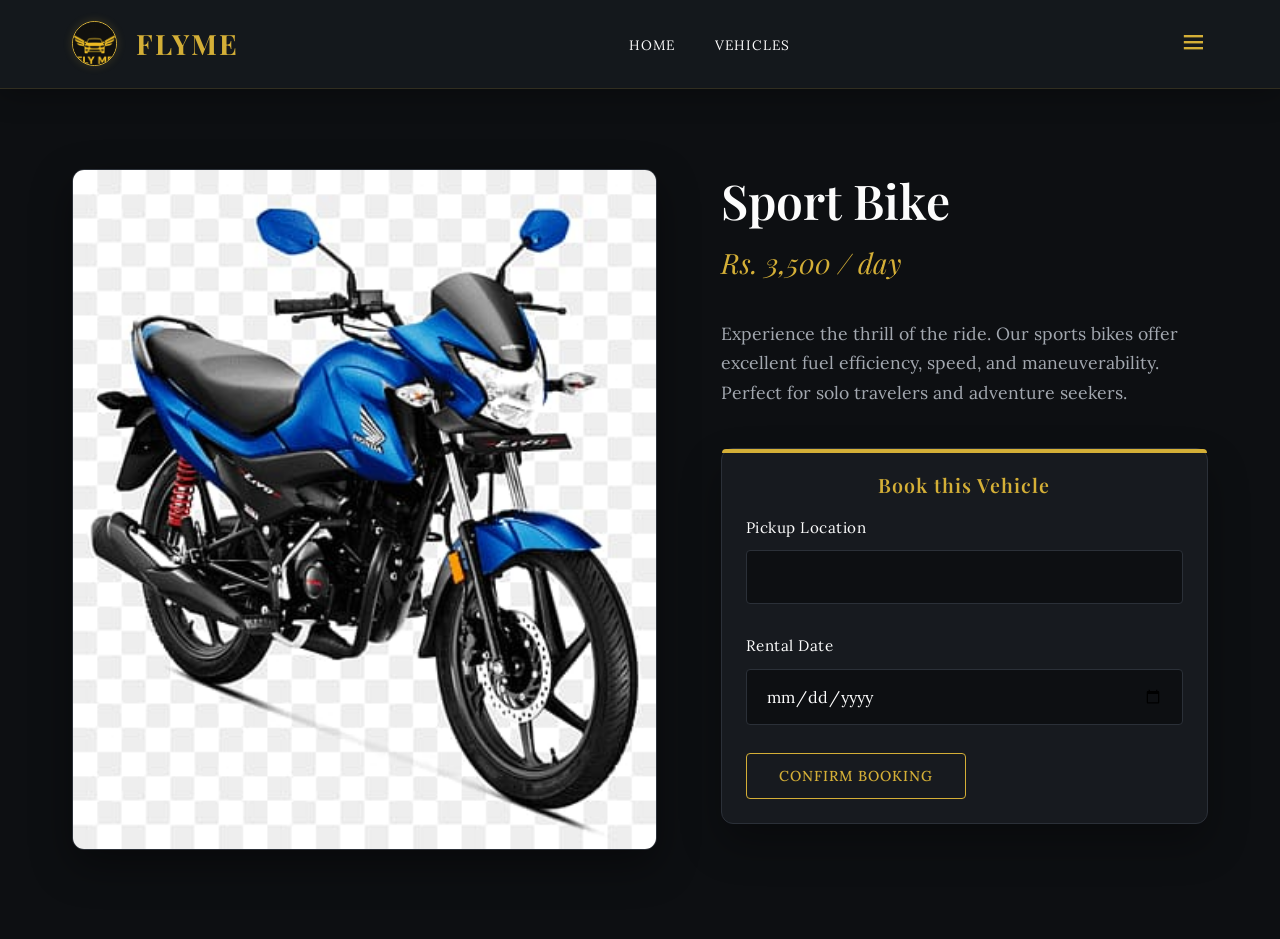
<file: frontend/bike.html>
<!DOCTYPE html>
<html lang="en">
<head>
  <meta charset="UTF-8" />
  <meta name="viewport" content="width=device-width, initial-scale=1.0"/>
  <title>Rent a Bike - FLYME</title>
  <meta name="description" content="Rent a motorbike from FLYME.">
  <link rel="stylesheet" href="css/style.css">
  <link href="https://unpkg.com/boxicons@2.1.4/css/boxicons.min.css" rel="stylesheet">
</head>
<body>
  <header>
    <div class="navbar">
      <a href="index.html" class="logo-container">
        <img src="New folder/julm.jpg" alt="FLYME Logo" class="logo-img">
        <div class="logo">FLYME</div>
      </a>
      <nav>
        <ul>
          <li><a href="index.html">Home</a></li>
          <li><a href="index.html#vehicles">Vehicles</a></li>
        </ul>
      </nav>
      <i class='bx bx-menu menu-icon'></i>
    </div>
  </header>

  <main>
    <div class="vehicle-details">
      <div class="vehicle-image">
        <img src="New folder/bike.jpg" alt="Motorbike">
      </div>
      <div class="vehicle-info">
        <h2>Sport Bike</h2>
        <div class="price">Rs. 3,500 / day</div>
        <p>Experience the thrill of the ride. Our sports bikes offer excellent fuel efficiency, speed, and maneuverability. Perfect for solo travelers and adventure seekers.</p>
        
        <div class="form-container" style="padding: 1.5rem; margin: 0; max-width: 100%;">
          <h3 style="margin-bottom: 1rem; color: var(--primary-color);">Book this Vehicle</h3>
          <form id="bookingForm">
            <div class="form-group">
              <label for="pickup">Pickup Location</label>
              <input type="text" id="pickup" name="pickup" required>
            </div>
            <div class="form-group">
              <label for="date">Rental Date</label>
              <input type="date" id="date" name="date" required>
            </div>
            <button type="submit" class="btn">Confirm Booking</button>
          </form>
        </div>
      </div>
    </div>
  </main>
  
  <script src="js/project.js"></script>
</body>
</html>
</file>
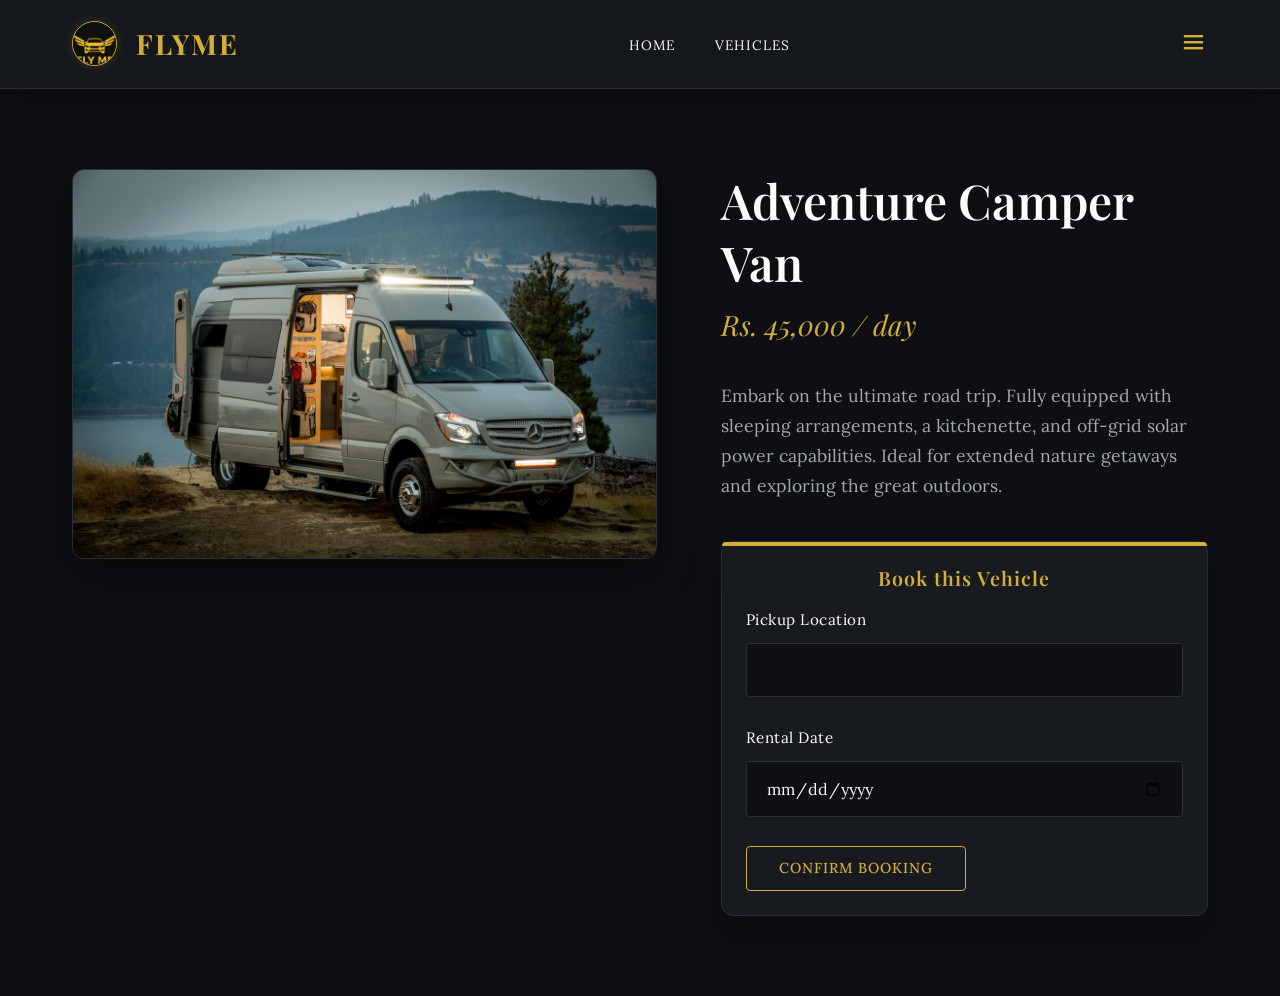
<file: frontend/camper-van.html>
<!DOCTYPE html>
<html lang="en">
<head>
  <meta charset="UTF-8" />
  <meta name="viewport" content="width=device-width, initial-scale=1.0"/>
  <title>Rent a Camper Van - FLYME</title>
  <meta name="description" content="Rent a Camper Van from FLYME for your next adventure.">
  <link rel="stylesheet" href="css/style.css">
  <link href="https://unpkg.com/boxicons@2.1.4/css/boxicons.min.css" rel="stylesheet">
</head>
<body>
  <header>
    <div class="navbar">
      <a href="index.html" class="logo-container">
        <img src="New folder/julm.jpg" alt="FLYME Logo" class="logo-img">
        <div class="logo">FLYME</div>
      </a>
      <nav>
        <ul>
          <li><a href="index.html">Home</a></li>
          <li><a href="index.html#vehicles">Vehicles</a></li>
        </ul>
      </nav>
      <i class='bx bx-menu menu-icon'></i>
    </div>
  </header>

  <main>
    <div class="vehicle-details">
      <div class="vehicle-image">
        <img src="New folder/3.jpg" alt="Camper Van">
      </div>
      <div class="vehicle-info">
        <h2>Adventure Camper Van</h2>
        <div class="price">Rs. 45,000 / day</div>
        <p>Embark on the ultimate road trip. Fully equipped with sleeping arrangements, a kitchenette, and off-grid solar power capabilities. Ideal for extended nature getaways and exploring the great outdoors.</p>
        
        <div class="form-container" style="padding: 1.5rem; margin: 0; max-width: 100%;">
          <h3 style="margin-bottom: 1rem; color: var(--primary-color);">Book this Vehicle</h3>
          <form id="bookingForm">
            <div class="form-group">
              <label for="pickup">Pickup Location</label>
              <input type="text" id="pickup" name="pickup" required>
            </div>
            <div class="form-group">
              <label for="date">Rental Date</label>
              <input type="date" id="date" name="date" required>
            </div>
            <button type="submit" class="btn">Confirm Booking</button>
          </form>
        </div>
      </div>
    </div>
  </main>
  
  <script src="js/project.js"></script>
</body>
</html>
</file>
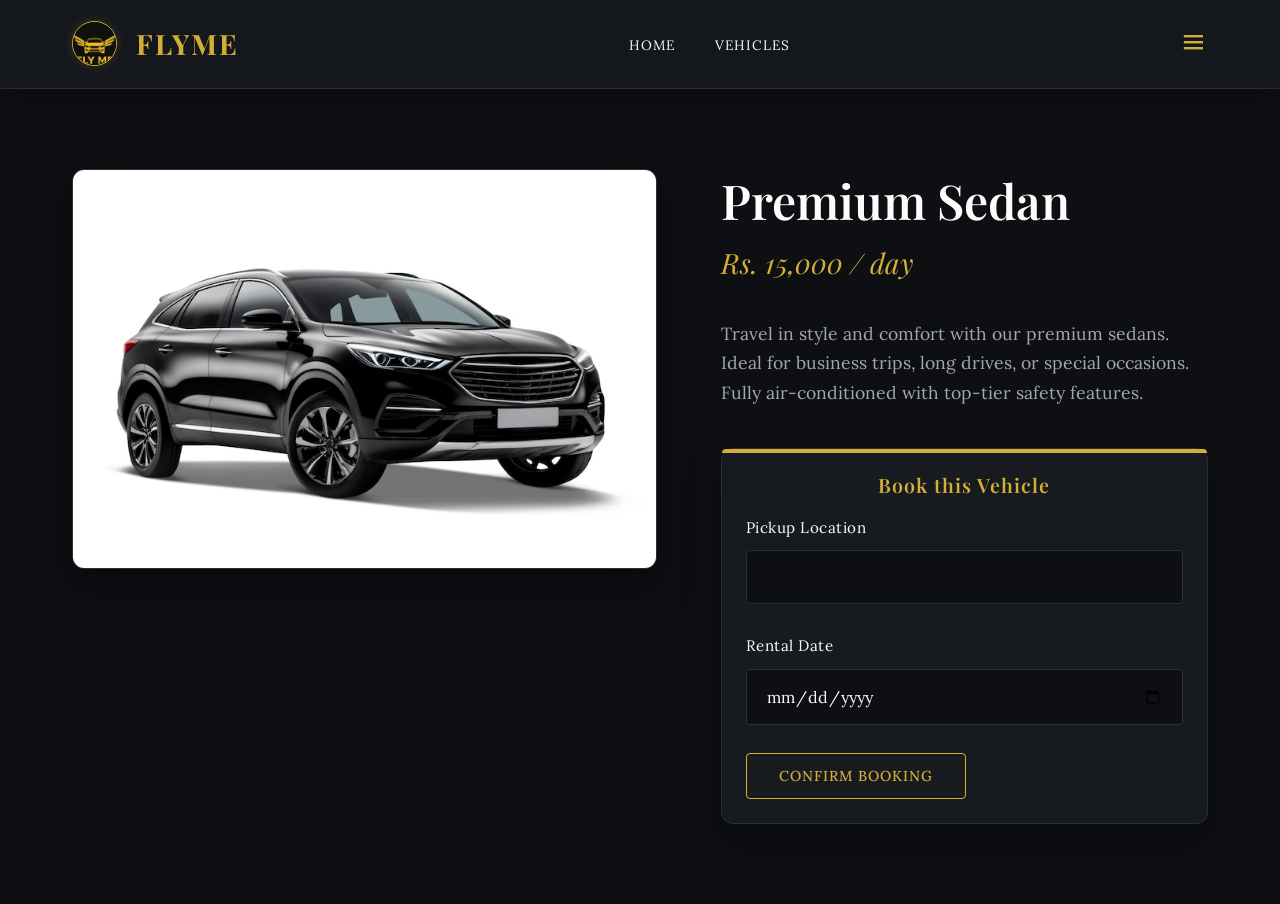
<file: frontend/car.html>
<!DOCTYPE html>
<html lang="en">
<head>
  <meta charset="UTF-8" />
  <meta name="viewport" content="width=device-width, initial-scale=1.0"/>
  <title>Rent a Car - FLYME</title>
  <meta name="description" content="Rent a premium car from FLYME.">
  <link rel="stylesheet" href="css/style.css">
  <link href="https://unpkg.com/boxicons@2.1.4/css/boxicons.min.css" rel="stylesheet">
</head>
<body>
  <header>
    <div class="navbar">
      <a href="index.html" class="logo-container">
        <img src="New folder/julm.jpg" alt="FLYME Logo" class="logo-img">
        <div class="logo">FLYME</div>
      </a>
      <nav>
        <ul>
          <li><a href="index.html">Home</a></li>
          <li><a href="index.html#vehicles">Vehicles</a></li>
        </ul>
      </nav>
      <i class='bx bx-menu menu-icon'></i>
    </div>
  </header>

  <main>
    <div class="vehicle-details">
      <div class="vehicle-image">
        <img src="New folder/car.jpg" alt="Premium Car">
      </div>
      <div class="vehicle-info">
        <h2>Premium Sedan</h2>
        <div class="price">Rs. 15,000 / day</div>
        <p>Travel in style and comfort with our premium sedans. Ideal for business trips, long drives, or special occasions. Fully air-conditioned with top-tier safety features.</p>
        
        <div class="form-container" style="padding: 1.5rem; margin: 0; max-width: 100%;">
          <h3 style="margin-bottom: 1rem; color: var(--primary-color);">Book this Vehicle</h3>
          <form id="bookingForm">
            <div class="form-group">
              <label for="pickup">Pickup Location</label>
              <input type="text" id="pickup" name="pickup" required>
            </div>
            <div class="form-group">
              <label for="date">Rental Date</label>
              <input type="date" id="date" name="date" required>
            </div>
            <button type="submit" class="btn">Confirm Booking</button>
          </form>
        </div>
      </div>
    </div>
  </main>
  
  <script src="js/project.js"></script>
</body>
</html>
</file>
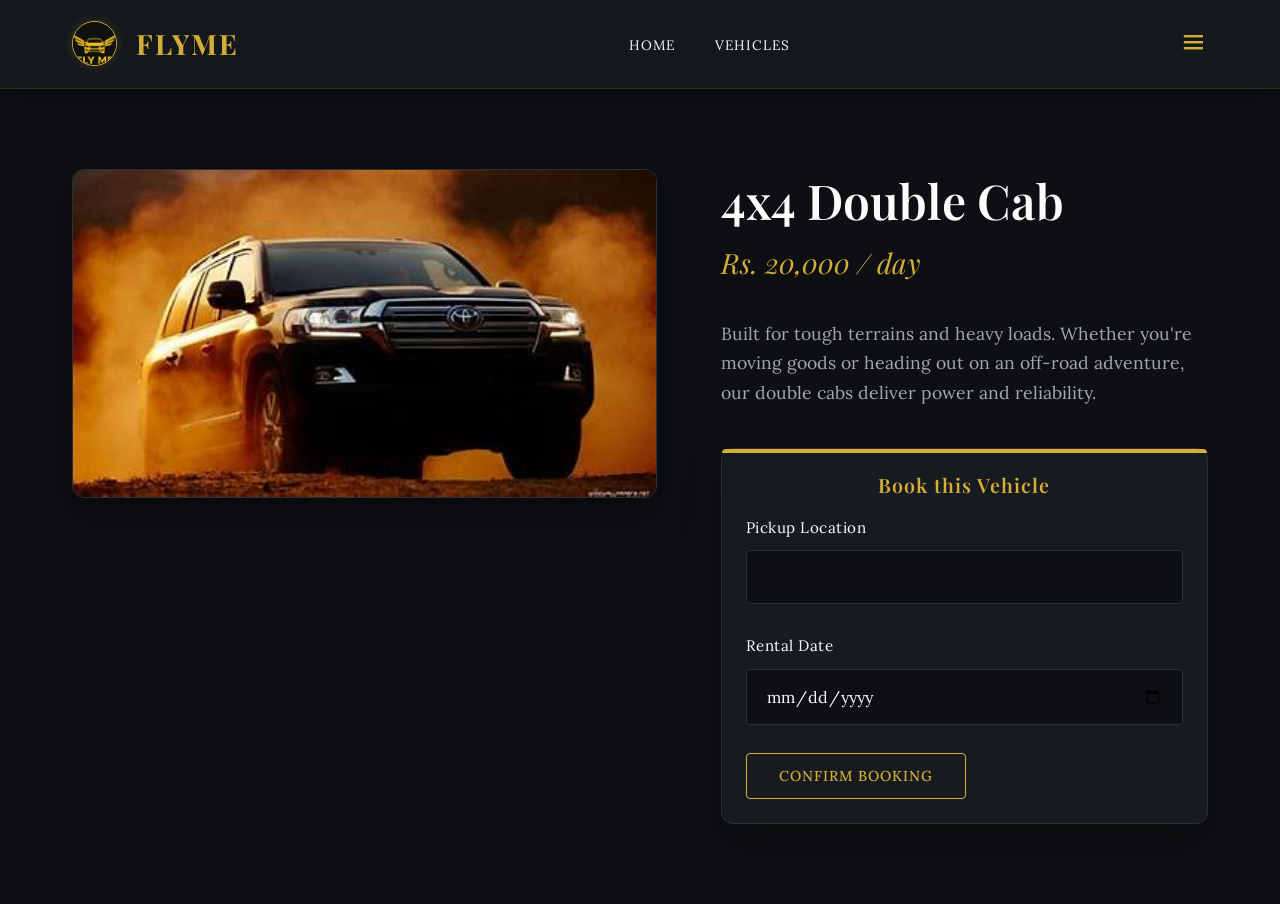
<file: frontend/double-cab.html>
<!DOCTYPE html>
<html lang="en">
<head>
  <meta charset="UTF-8" />
  <meta name="viewport" content="width=device-width, initial-scale=1.0"/>
  <title>Rent a Double Cab - FLYME</title>
  <meta name="description" content="Rent a double cab from FLYME.">
  <link rel="stylesheet" href="css/style.css">
  <link href="https://unpkg.com/boxicons@2.1.4/css/boxicons.min.css" rel="stylesheet">
</head>
<body>
  <header>
    <div class="navbar">
      <a href="index.html" class="logo-container">
        <img src="New folder/julm.jpg" alt="FLYME Logo" class="logo-img">
        <div class="logo">FLYME</div>
      </a>
      <nav>
        <ul>
          <li><a href="index.html">Home</a></li>
          <li><a href="index.html#vehicles">Vehicles</a></li>
        </ul>
      </nav>
      <i class='bx bx-menu menu-icon'></i>
    </div>
  </header>

  <main>
    <div class="vehicle-details">
      <div class="vehicle-image">
        <img src="New folder/4.jpeg" alt="Double Cab">
      </div>
      <div class="vehicle-info">
        <h2>4x4 Double Cab</h2>
        <div class="price">Rs. 20,000 / day</div>
        <p>Built for tough terrains and heavy loads. Whether you're moving goods or heading out on an off-road adventure, our double cabs deliver power and reliability.</p>
        
        <div class="form-container" style="padding: 1.5rem; margin: 0; max-width: 100%;">
          <h3 style="margin-bottom: 1rem; color: var(--primary-color);">Book this Vehicle</h3>
          <form id="bookingForm">
            <div class="form-group">
              <label for="pickup">Pickup Location</label>
              <input type="text" id="pickup" name="pickup" required>
            </div>
            <div class="form-group">
              <label for="date">Rental Date</label>
              <input type="date" id="date" name="date" required>
            </div>
            <button type="submit" class="btn">Confirm Booking</button>
          </form>
        </div>
      </div>
    </div>
  </main>
  
  <script src="js/project.js"></script>
</body>
</html>
</file>
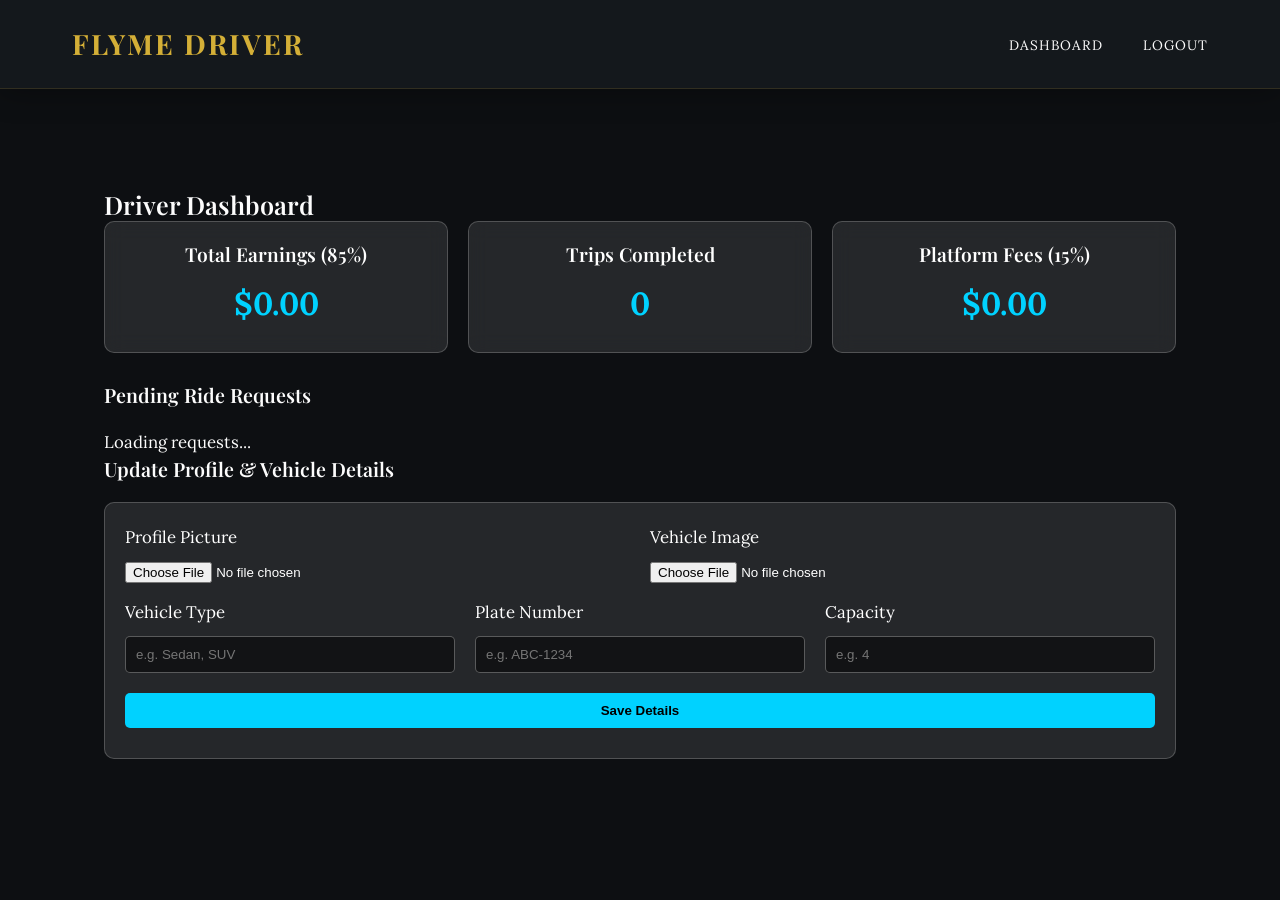
<file: frontend/driver_dashboard.html>
<!DOCTYPE html>
<html lang="en">
<head>
  <meta charset="UTF-8" />
  <meta name="viewport" content="width=device-width, initial-scale=1.0"/>
  <title>Driver Dashboard - FLYME</title>
  <link rel="stylesheet" href="css/style.css">
  <link href="https://unpkg.com/boxicons@2.1.4/css/boxicons.min.css" rel="stylesheet">
  <style>
    .dashboard-container {
      padding: 100px 5%;
      min-height: 80vh;
    }
    .stats-cards {
      display: flex;
      gap: 20px;
      margin-bottom: 30px;
      flex-wrap: wrap;
    }
    .stat-card {
      background: rgba(255, 255, 255, 0.1);
      padding: 20px;
      border-radius: 10px;
      flex: 1;
      min-width: 250px;
      backdrop-filter: blur(10px);
      text-align: center;
      border: 1px solid rgba(255,255,255,0.2);
    }
    .stat-card h3 {
      font-size: 1.2rem;
      margin-bottom: 10px;
      color: #fff;
    }
    .stat-card p {
      font-size: 2rem;
      font-weight: bold;
      color: #00d2ff;
    }
    .requests-list {
      display: flex;
      flex-direction: column;
      gap: 15px;
      margin-top: 20px;
    }
    .request-card {
      background: #1e1e24;
      padding: 20px;
      border-radius: 10px;
      display: flex;
      justify-content: space-between;
      align-items: center;
      border: 1px solid rgba(255,255,255,0.1);
    }
    .request-info h4 {
      margin-bottom: 5px;
      color: #fff;
    }
    .request-info p {
      color: #aaa;
      font-size: 0.9rem;
      margin-bottom: 5px;
    }
    .accept-btn {
      background: #00d2ff;
      color: #000;
      padding: 10px 20px;
      border: none;
      border-radius: 5px;
      cursor: pointer;
      font-weight: bold;
      transition: 0.3s;
    }
    .accept-btn:hover {
      background: #3a7bd5;
      color: #fff;
    }
  </style>
</head>
<body>
  <header>
    <div class="navbar">
      <a href="index.html" class="logo-container">
        <div class="logo">FLYME DRIVER</div>
      </a>
      <nav>
        <ul>
          <li><a href="driver_dashboard.html">Dashboard</a></li>
          <li><a href="login.html">Logout</a></li>
        </ul>
      </nav>
    </div>
  </header>

  <main class="dashboard-container">
    <h2>Driver Dashboard</h2>
    
    <div class="stats-cards">
      <div class="stat-card">
        <h3>Total Earnings (85%)</h3>
        <p id="totalEarnings">$0.00</p>
      </div>
      <div class="stat-card">
        <h3>Trips Completed</h3>
        <p id="tripsCompleted">0</p>
      </div>
      <div class="stat-card">
        <h3>Platform Fees (15%)</h3>
        <p id="feesPaid">$0.00</p>
      </div>
    </div>

    <h3>Pending Ride Requests</h3>
    <div class="requests-list" id="requestsList">
      <p>Loading requests...</p>
    </div>

    <h3>Update Profile & Vehicle Details</h3>
    <div class="update-profile-section" style="background: rgba(255, 255, 255, 0.1); padding: 20px; border-radius: 10px; border: 1px solid rgba(255,255,255,0.2); margin-top: 20px;">
      <form id="updateProfileForm" enctype="multipart/form-data">
        <div style="display: flex; gap: 20px; flex-wrap: wrap;">
          <div style="flex: 1; min-width: 250px; display: flex; flex-direction: column; gap: 10px;">
            <label for="profilePic" style="color: #fff;">Profile Picture</label>
            <input type="file" id="profilePic" name="profile_picture" accept="image/*" style="color: #fff;">
          </div>
          <div style="flex: 1; min-width: 250px; display: flex; flex-direction: column; gap: 10px;">
            <label for="vehicleImage" style="color: #fff;">Vehicle Image</label>
            <input type="file" id="vehicleImage" name="vehicle_image" accept="image/*" style="color: #fff;">
          </div>
        </div>
        <div style="display: flex; gap: 20px; flex-wrap: wrap; margin-top: 15px;">
          <div style="flex: 1; min-width: 200px; display: flex; flex-direction: column; gap: 10px;">
            <label for="vehicleType" style="color: #fff;">Vehicle Type</label>
            <input type="text" id="vehicleType" name="vehicle_type" placeholder="e.g. Sedan, SUV" required style="padding: 10px; border-radius: 5px; background: rgba(0,0,0,0.5); color: #fff; border: 1px solid rgba(255,255,255,0.3);">
          </div>
          <div style="flex: 1; min-width: 200px; display: flex; flex-direction: column; gap: 10px;">
            <label for="plateNo" style="color: #fff;">Plate Number</label>
            <input type="text" id="plateNo" name="plate_no" placeholder="e.g. ABC-1234" required style="padding: 10px; border-radius: 5px; background: rgba(0,0,0,0.5); color: #fff; border: 1px solid rgba(255,255,255,0.3);">
          </div>
          <div style="flex: 1; min-width: 200px; display: flex; flex-direction: column; gap: 10px;">
            <label for="capacity" style="color: #fff;">Capacity</label>
            <input type="number" id="capacity" name="capacity" placeholder="e.g. 4" required style="padding: 10px; border-radius: 5px; background: rgba(0,0,0,0.5); color: #fff; border: 1px solid rgba(255,255,255,0.3);">
          </div>
        </div>
        <button type="submit" class="accept-btn" style="margin-top: 20px; width: 100%;">Save Details</button>
      </form>
      <div id="updateResult" style="margin-top: 10px;"></div>
    </div>
  </main>
  
  <script>
    document.getElementById('updateProfileForm').addEventListener('submit', async (e) => {
      e.preventDefault();
      const formData  = new FormData(e.target);
      const btn       = e.target.querySelector('button[type="submit"]');
      const resultDiv = document.getElementById('updateResult');

      // Disable button while request is in-flight
      btn.disabled  = true;
      btn.innerText = 'Saving...';
      resultDiv.innerHTML = '';

      try {
        const res  = await fetch('../backend/update_profile.php', { method: 'POST', body: formData });
        const data = await res.json();

        if (data.success) {
          resultDiv.innerHTML = `<p style="color:#2ecc71;margin-top:8px">✔ ${data.message}</p>`;
          e.target.reset();
        } else {
          resultDiv.innerHTML = `<p style="color:#ff4757;margin-top:8px">✖ Error: ${data.message}</p>`;
        }
      } catch (err) {
        console.error('Profile save error:', err);
        resultDiv.innerHTML = '<p style="color:#ff4757;margin-top:8px">✖ Network error – please try again.</p>';
      } finally {
        btn.disabled  = false;
        btn.innerText = 'Save Details';
      }
    });
    async function loadRequests() {
      try {
        const res = await fetch('../backend/driver_api.php?action=get_requests');
        const data = await res.json();
        
        const list = document.getElementById('requestsList');
        if (data.status === 'success') {
          list.innerHTML = '';
          if (data.data.length === 0) {
            list.innerHTML = '<p>No pending requests at the moment.</p>';
            return;
          }
          data.data.forEach(req => {
            const card = document.createElement('div');
            card.className = 'request-card';
            card.innerHTML = `
              <div class="request-info">
                <h4>Pickup: ${req.pickup_location}</h4>
                <p>Destination: ${req.destination}</p>
                <p>Fare: $${req.fare}</p>
              </div>
              <button class="accept-btn" onclick="acceptTrip(${req.id})">Accept Trip</button>
            `;
            list.appendChild(card);
          });
        }
      } catch (err) {
        console.error('Error fetching requests:', err);
      }
    }

    async function loadStats() {
      try {
        const res = await fetch('../backend/driver_api.php?action=get_stats');
        const data = await res.json();
        if (data.status === 'success') {
          document.getElementById('totalEarnings').innerText = '$' + parseFloat(data.data.net_earnings).toFixed(2);
          document.getElementById('tripsCompleted').innerText = data.data.trips_completed;
          document.getElementById('feesPaid').innerText = '$' + parseFloat(data.data.fees_paid).toFixed(2);
        }
      } catch (err) {
        console.error('Error fetching stats:', err);
      }
    }

    async function acceptTrip(tripId) {
      try {
        const res = await fetch('../backend/driver_api.php?action=accept_trip', {
          method: 'POST',
          headers: {'Content-Type': 'application/x-www-form-urlencoded'},
          body: 'trip_id=' + tripId
        });
        const data = await res.json();
        alert(data.message);
        if (data.status === 'success') {
          loadRequests();
        }
      } catch (err) {
        console.error(err);
      }
    }

    // Single interval reference – prevents duplicates if script ever re-runs
    let pollInterval = setInterval(loadRequests, 8000);

    // Pause polling when the tab is hidden; resume when visible again
    document.addEventListener('visibilitychange', () => {
      if (document.visibilityState === 'hidden') {
        clearInterval(pollInterval);
      } else {
        loadRequests();                        // immediate fetch on return
        pollInterval = setInterval(loadRequests, 8000);
      }
    });

    loadRequests();
    loadStats();
  </script>
</body>
</html>
</file>
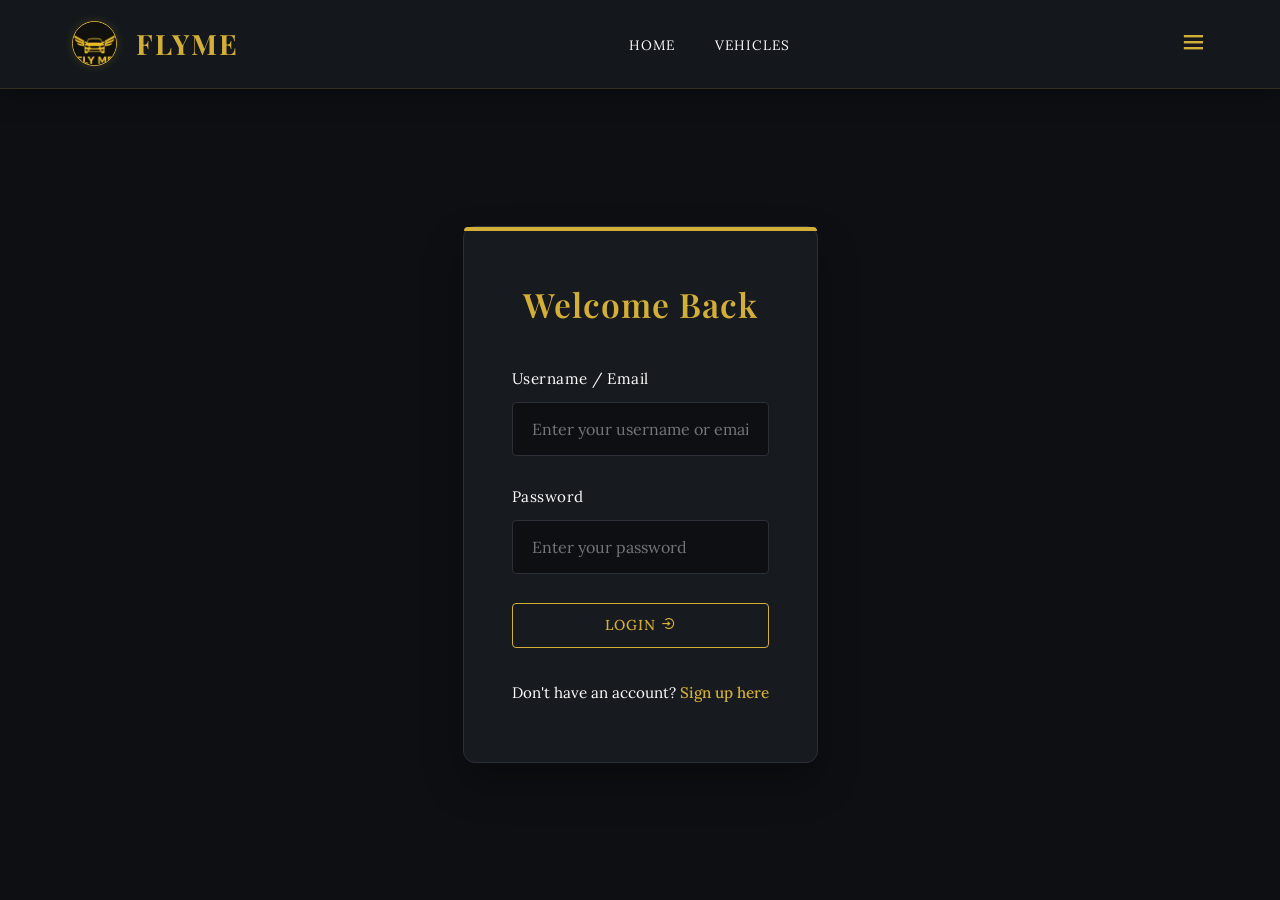
<file: frontend/login.html>
<!DOCTYPE html>
<html lang="en">
<head>
  <meta charset="UTF-8" />
  <meta name="viewport" content="width=device-width, initial-scale=1.0"/>
  <title>Login / Signup - FLYME</title>
  <meta name="description" content="Login to FLYME vehicle rental service.">
  <link rel="stylesheet" href="css/style.css">
  <link href="https://unpkg.com/boxicons@2.1.4/css/boxicons.min.css" rel="stylesheet">
</head>
<body>
  <header>
    <div class="navbar">
      <a href="index.html" class="logo-container">
        <img src="New folder/julm.jpg" alt="FLYME Logo" class="logo-img">
        <div class="logo">FLYME</div>
      </a>
      <nav>
        <ul>
          <li><a href="index.html">Home</a></li>
          <li><a href="index.html#vehicles">Vehicles</a></li>
        </ul>
      </nav>
      <i class='bx bx-menu menu-icon'></i>
    </div>
  </header>

  <main style="display: flex; align-items: center; justify-content: center;">
    <div class="form-container">
      <h1>Welcome Back</h1>
      <form id="loginForm">
        <div class="form-group">
          <label for="username">Username / Email</label>
          <input type="text" id="username" name="username" required placeholder="Enter your username or email">
        </div>
        <div class="form-group">
          <label for="password">Password</label>
          <input type="password" id="password" name="password" required placeholder="Enter your password">
        </div>
        <button type="submit" class="btn" style="width: 100%; justify-content: center;">Login <i class='bx bx-log-in-circle'></i></button>
        <div class="form-links">
          <p>Don't have an account? <a href="register.html">Sign up here</a></p>
        </div>
      </form>
    </div>
  </main>
  
  <script src="js/project.js"></script>
</body>
</html>
</file>
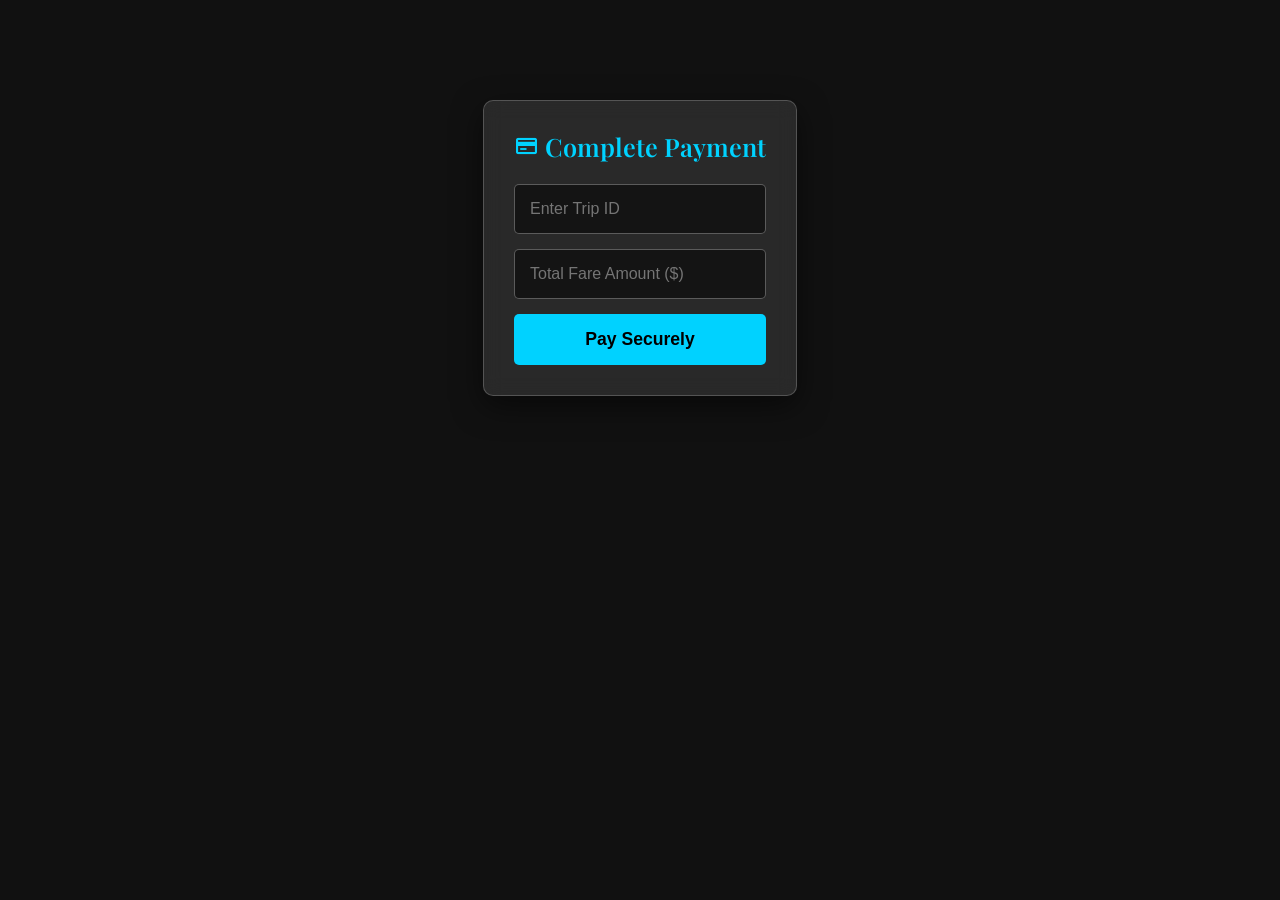
<file: frontend/payment.html>
<!DOCTYPE html>
<html lang="en">
<head>
  <meta charset="UTF-8" />
  <meta name="viewport" content="width=device-width, initial-scale=1.0"/>
  <title>Payment - FLYME</title>
  <link rel="stylesheet" href="css/style.css">
  <link href="https://unpkg.com/boxicons@2.1.4/css/boxicons.min.css" rel="stylesheet">
  <style>
    body {
      background: #111;
      color: #fff;
      font-family: Arial, sans-serif;
    }
    .payment-container {
      max-width: 500px;
      margin: 100px auto;
      background: rgba(255, 255, 255, 0.1);
      padding: 30px;
      border-radius: 10px;
      backdrop-filter: blur(10px);
      text-align: center;
      border: 1px solid rgba(255,255,255,0.2);
      box-shadow: 0 10px 30px rgba(0,0,0,0.5);
    }
    .payment-container h2 {
      margin-bottom: 20px;
      color: #00d2ff;
    }
    .payment-form {
      display: flex;
      flex-direction: column;
      gap: 15px;
    }
    .payment-form input {
      padding: 15px;
      border-radius: 5px;
      border: 1px solid rgba(255,255,255,0.3);
      background: rgba(0,0,0,0.5);
      color: #fff;
      font-size: 1rem;
    }
    .pay-btn {
      background: #00d2ff;
      color: #000;
      padding: 15px;
      border: none;
      border-radius: 5px;
      cursor: pointer;
      font-weight: bold;
      font-size: 1.1rem;
      transition: 0.3s;
    }
    .pay-btn:hover {
      background: #3a7bd5;
      color: #fff;
    }
    .result-details {
      margin-top: 20px;
      padding: 15px;
      background: rgba(0, 0, 0, 0.4);
      border-radius: 5px;
      text-align: left;
    }
    .result-details p {
      margin-bottom: 5px;
    }
  </style>
</head>
<body>
  <div class="payment-container">
    <h2><i class='bx bx-credit-card'></i> Complete Payment</h2>
    <form class="payment-form" id="paymentForm">
      <input type="number" id="tripId" name="trip_id" placeholder="Enter Trip ID" required>
      <input type="number" id="amount" name="amount" placeholder="Total Fare Amount ($)" step="0.01" required>
      <button type="submit" class="pay-btn">Pay Securely</button>
    </form>
    <div id="paymentResult"></div>
  </div>
  
  <script>
    document.getElementById('paymentForm').addEventListener('submit', async (e) => {
      e.preventDefault();
      const formData = new FormData(e.target);
      const btn = e.target.querySelector('.pay-btn');
      btn.innerText = 'Processing...';
      
      try {
        const res = await fetch('../backend/payment.php', {
          method: 'POST',
          body: formData
        });
        const data = await res.json();
        
        const resultDiv = document.getElementById('paymentResult');
        if (data.status === 'success') {
          resultDiv.innerHTML = `
            <div class="result-details" style="border-left: 4px solid #00d2ff;">
              <h3 style="color: #00d2ff; margin-bottom: 10px;">Payment Successful!</h3>
              <p>Total Fare Paid: <strong>$${data.data.amount}</strong></p>
              <p>Platform Commission (15%): <strong>$${data.data.platform_fee}</strong></p>
              <p>Driver Net Earnings (85%): <strong>$${data.data.net_earnings}</strong></p>
            </div>
          `;
          e.target.reset();
        } else {
          resultDiv.innerHTML = `<p style="color: #ff4757; margin-top: 15px;">Error: ${data.message}</p>`;
        }
      } catch (err) {
        console.error(err);
      } finally {
        btn.innerText = 'Pay Securely';
      }
    });
  </script>
</body>
</html>
</file>
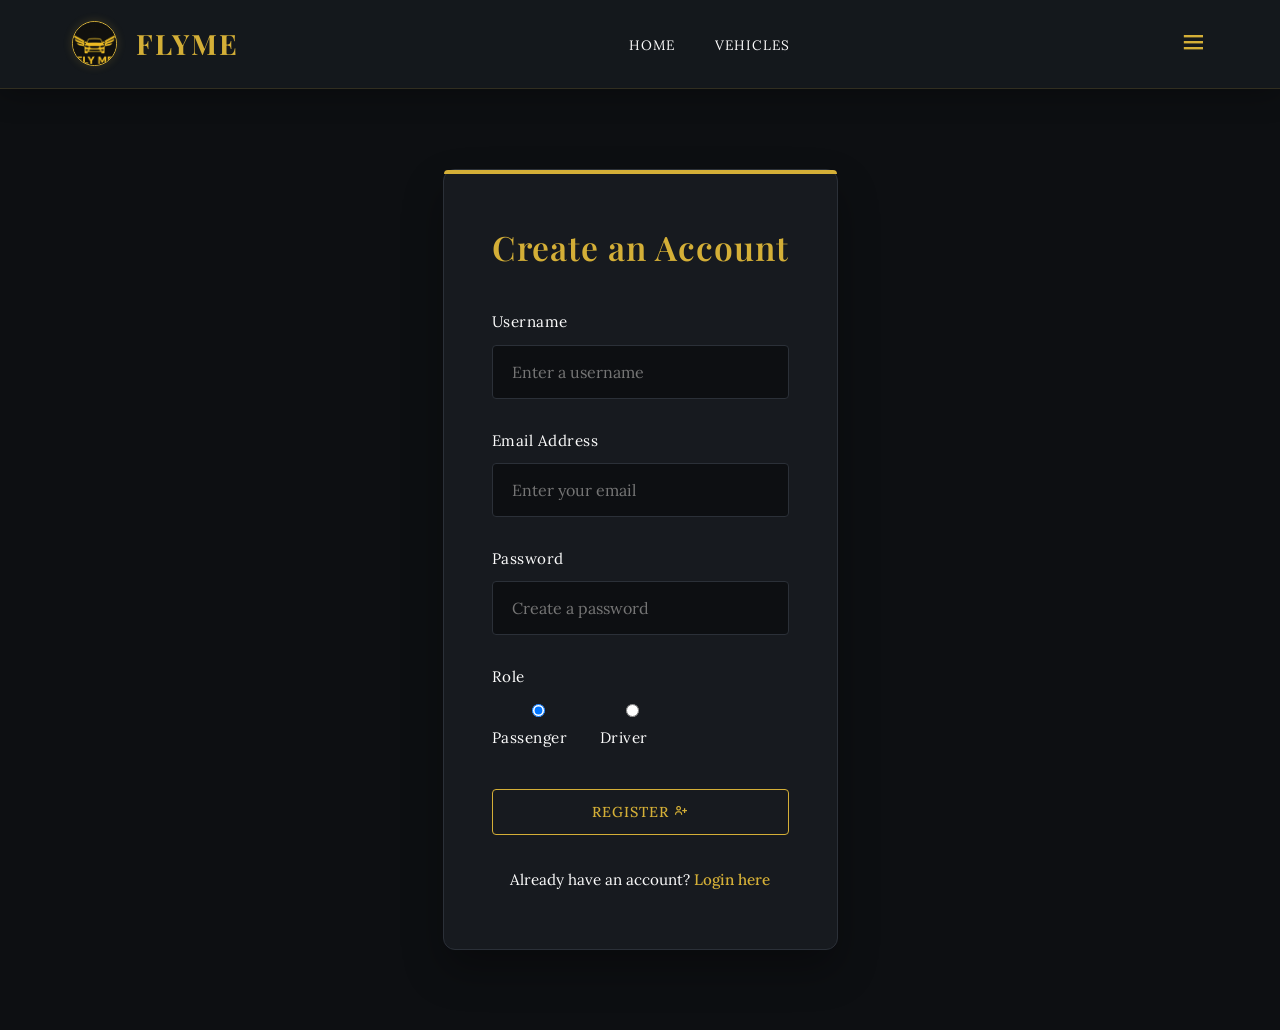
<file: frontend/register.html>
<!DOCTYPE html>
<html lang="en">
<head>
  <meta charset="UTF-8" />
  <meta name="viewport" content="width=device-width, initial-scale=1.0"/>
  <title>Sign Up - FLYME</title>
  <meta name="description" content="Register an account for FLYME vehicle rental service.">
  <link rel="stylesheet" href="css/style.css">
  <link href="https://unpkg.com/boxicons@2.1.4/css/boxicons.min.css" rel="stylesheet">
</head>
<body>
  <header>
    <div class="navbar">
      <a href="index.html" class="logo-container">
        <img src="New folder/julm.jpg" alt="FLYME Logo" class="logo-img">
        <div class="logo">FLYME</div>
      </a>
      <nav>
        <ul>
          <li><a href="index.html">Home</a></li>
          <li><a href="index.html#vehicles">Vehicles</a></li>
        </ul>
      </nav>
      <i class='bx bx-menu menu-icon'></i>
    </div>
  </header>

  <main style="display: flex; align-items: center; justify-content: center;">
    <div class="form-container">
      <h1>Create an Account</h1>
      <form id="registerForm">
        <div class="form-group">
          <label for="username">Username</label>
          <input type="text" id="username" name="username" required placeholder="Enter a username">
        </div>
        <div class="form-group">
          <label for="email">Email Address</label>
          <input type="email" id="email" name="email" required placeholder="Enter your email">
        </div>
        <div class="form-group">
          <label for="password">Password</label>
          <input type="password" id="password" name="password" required placeholder="Create a password">
        </div>
        <div class="form-group">
          <label>Role</label>
          <div style="display: flex; gap: 15px; margin-top: 5px;">
            <label><input type="radio" name="user_type" value="passenger" checked> Passenger</label>
            <label><input type="radio" name="user_type" value="driver"> Driver</label>
          </div>
        </div>
        <button type="submit" class="btn" style="width: 100%; justify-content: center;">Register <i class='bx bx-user-plus'></i></button>
        <div class="form-links">
          <p>Already have an account? <a href="login.html">Login here</a></p>
        </div>
      </form>
    </div>
  </main>
  
  <script src="js/project.js"></script>
</body>
</html>
</file>
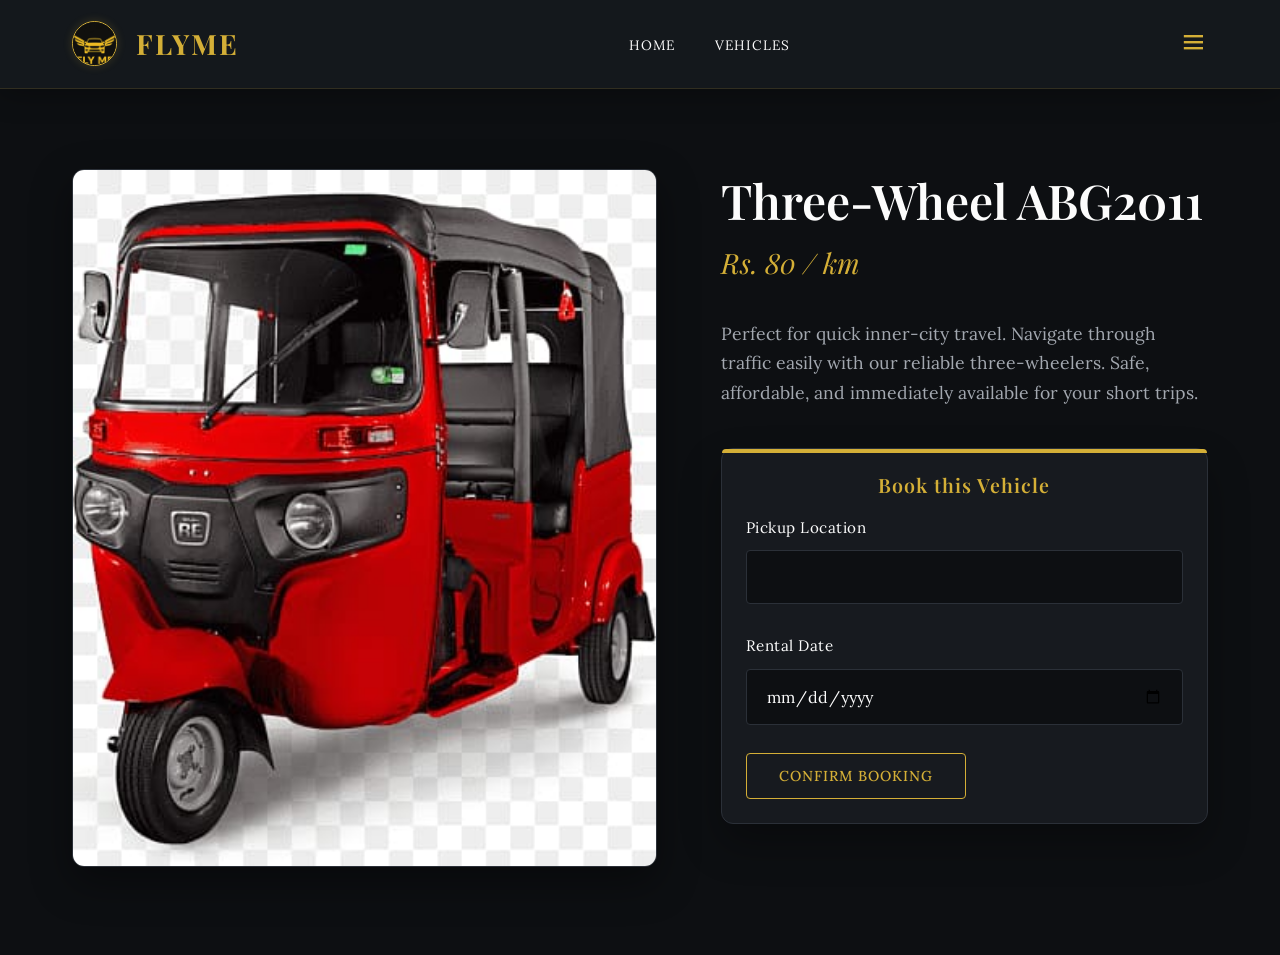
<file: frontend/three-wheel.html>
<!DOCTYPE html>
<html lang="en">
<head>
  <meta charset="UTF-8" />
  <meta name="viewport" content="width=device-width, initial-scale=1.0"/>
  <title>Rent a Three-Wheel - FLYME</title>
  <meta name="description" content="Rent a three-wheeler from FLYME. Reliable, affordable, and quick city rides.">
  <link rel="stylesheet" href="css/style.css">
  <link href="https://unpkg.com/boxicons@2.1.4/css/boxicons.min.css" rel="stylesheet">
</head>
<body>
  <header>
    <div class="navbar">
      <a href="index.html" class="logo-container">
        <img src="New folder/julm.jpg" alt="FLYME Logo" class="logo-img">
        <div class="logo">FLYME</div>
      </a>
      <nav>
        <ul>
          <li><a href="index.html">Home</a></li>
          <li><a href="index.html#vehicles">Vehicles</a></li>
        </ul>
      </nav>
      <i class='bx bx-menu menu-icon'></i>
    </div>
  </header>

  <main>
    <div class="vehicle-details">
      <div class="vehicle-image">
        <img src="New folder/threeweel.jpg" alt="Three-wheeler">
      </div>
      <div class="vehicle-info">
        <h2>Three-Wheel ABG2011</h2>
        <div class="price">Rs. 80 / km</div>
        <p>Perfect for quick inner-city travel. Navigate through traffic easily with our reliable three-wheelers. Safe, affordable, and immediately available for your short trips.</p>
        
        <div class="form-container" style="padding: 1.5rem; margin: 0; max-width: 100%;">
          <h3 style="margin-bottom: 1rem; color: var(--primary-color);">Book this Vehicle</h3>
          <form id="bookingForm">
            <div class="form-group">
              <label for="pickup">Pickup Location</label>
              <input type="text" id="pickup" name="pickup" required>
            </div>
            <div class="form-group">
              <label for="date">Rental Date</label>
              <input type="date" id="date" name="date" required>
            </div>
            <button type="submit" class="btn">Confirm Booking</button>
          </form>
        </div>
      </div>
    </div>
  </main>
  
  <script src="js/project.js"></script>
</body>
</html>
</file>
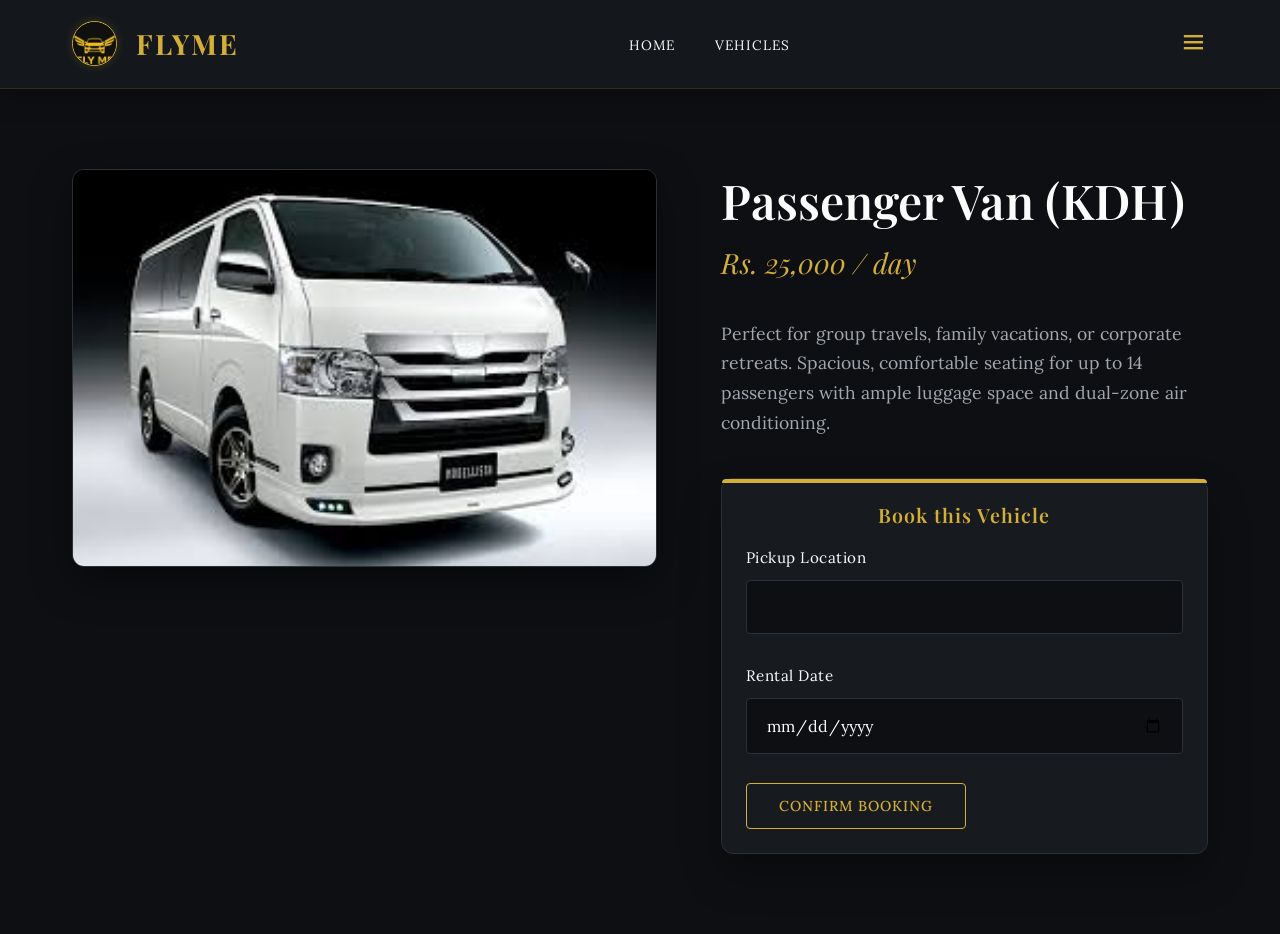
<file: frontend/van.html>
<!DOCTYPE html>
<html lang="en">
<head>
  <meta charset="UTF-8" />
  <meta name="viewport" content="width=device-width, initial-scale=1.0"/>
  <title>Rent a Van - FLYME</title>
  <meta name="description" content="Rent a passenger van from FLYME.">
  <link rel="stylesheet" href="css/style.css">
  <link href="https://unpkg.com/boxicons@2.1.4/css/boxicons.min.css" rel="stylesheet">
</head>
<body>
  <header>
    <div class="navbar">
      <a href="index.html" class="logo-container">
        <img src="New folder/julm.jpg" alt="FLYME Logo" class="logo-img">
        <div class="logo">FLYME</div>
      </a>
      <nav>
        <ul>
          <li><a href="index.html">Home</a></li>
          <li><a href="index.html#vehicles">Vehicles</a></li>
        </ul>
      </nav>
      <i class='bx bx-menu menu-icon'></i>
    </div>
  </header>

  <main>
    <div class="vehicle-details">
      <div class="vehicle-image">
        <img src="New folder/kdh.jpg" alt="Passenger Van">
      </div>
      <div class="vehicle-info">
        <h2>Passenger Van (KDH)</h2>
        <div class="price">Rs. 25,000 / day</div>
        <p>Perfect for group travels, family vacations, or corporate retreats. Spacious, comfortable seating for up to 14 passengers with ample luggage space and dual-zone air conditioning.</p>
        
        <div class="form-container" style="padding: 1.5rem; margin: 0; max-width: 100%;">
          <h3 style="margin-bottom: 1rem; color: var(--primary-color);">Book this Vehicle</h3>
          <form id="bookingForm">
            <div class="form-group">
              <label for="pickup">Pickup Location</label>
              <input type="text" id="pickup" name="pickup" required>
            </div>
            <div class="form-group">
              <label for="date">Rental Date</label>
              <input type="date" id="date" name="date" required>
            </div>
            <button type="submit" class="btn">Confirm Booking</button>
          </form>
        </div>
      </div>
    </div>
  </main>
  
  <script src="js/project.js"></script>
</body>
</html>
</file>
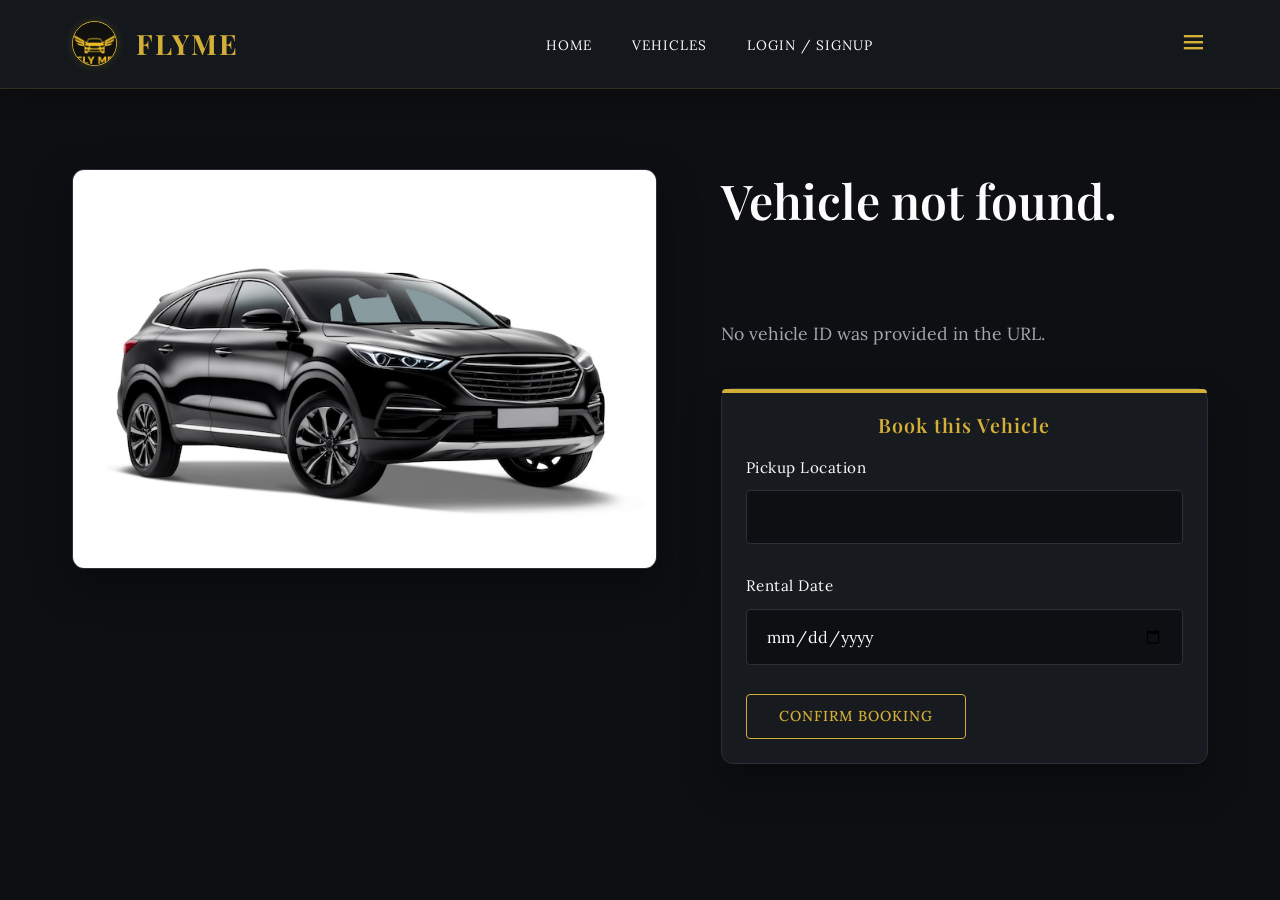
<file: frontend/vehicle_details.html>
<!DOCTYPE html>
<html lang="en">
<head>
  <meta charset="UTF-8" />
  <meta name="viewport" content="width=device-width, initial-scale=1.0"/>
  <title>Vehicle Details - FLYME</title>
  <meta name="description" content="View driver vehicle details on FLYME.">
  <link rel="stylesheet" href="css/style.css">
  <link href="https://unpkg.com/boxicons@2.1.4/css/boxicons.min.css" rel="stylesheet">
</head>
<body>
  <header>
    <div class="navbar">
      <a href="index.php" class="logo-container">
        <img src="New folder/julm.jpg" alt="FLYME Logo" class="logo-img">
        <div class="logo">FLYME</div>
      </a>
      <nav>
        <ul>
          <li><a href="index.php">Home</a></li>
          <li><a href="index.php#vehicles">Vehicles</a></li>
          <li><a href="login.html">Login / Signup</a></li>
        </ul>
      </nav>
      <i class='bx bx-menu menu-icon'></i>
    </div>
  </header>

  <main>
    <!-- Uses the same .vehicle-details grid defined in style.css -->
    <div class="vehicle-details" id="detailContent">

      <!-- Left: image column — populated by JS -->
      <div class="vehicle-image" id="vehicleImageCol">
        <img src="New folder/car.jpg" alt="Loading…" id="vehicleImg">
      </div>

      <!-- Right: info column — populated by JS -->
      <div class="vehicle-info" id="vehicleInfoCol">
        <h2 id="vehicleTitle">Loading…</h2>
        <div class="price" id="vehicleSubtitle">&nbsp;</div>
        <p id="vehicleDesc">Please wait while we load this vehicle's details.</p>

        <div class="form-container" style="padding: 1.5rem; margin: 0; max-width: 100%;">
          <h3 style="margin-bottom: 1rem; color: var(--primary-color);">Book this Vehicle</h3>
          <form id="bookingForm">
            <div class="form-group">
              <label for="pickup">Pickup Location</label>
              <input type="text" id="pickup" name="pickup" required>
            </div>
            <div class="form-group">
              <label for="date">Rental Date</label>
              <input type="date" id="date" name="date" required>
            </div>
            <button type="submit" class="btn">Confirm Booking</button>
          </form>
        </div>
      </div>

    </div>
  </main>

  <script src="js/project.js"></script>
  <script>
    (function () {
      const PLACEHOLDER = 'New folder/car.jpg';

      const params = new URLSearchParams(window.location.search);
      const id     = parseInt(params.get('id'), 10);

      if (!id || id < 1) {
        document.getElementById('vehicleTitle').textContent  = 'Vehicle not found.';
        document.getElementById('vehicleDesc').textContent   = 'No vehicle ID was provided in the URL.';
        return;
      }

      fetch('../backend/vehicles_api.php?id=' + id)
        .then(res => res.json())
        .then(data => {
          if (!data.success || !data.vehicle) {
            document.getElementById('vehicleTitle').textContent = 'Vehicle not found.';
            document.getElementById('vehicleDesc').textContent  = 'This vehicle could not be loaded.';
            return;
          }

          const v = data.vehicle;

          // ── Safely populate all fields via textContent (XSS-safe) ────────────
          const img = document.getElementById('vehicleImg');
          img.src   = v.vehicle_image ? '../backend/' + v.vehicle_image : PLACEHOLDER;
          img.onerror = () => { img.src = PLACEHOLDER; };
          img.alt   = v.vehicle_type || 'Vehicle';

          // Update page title
          document.title = (v.vehicle_type || 'Vehicle') + ' - FLYME';

          document.getElementById('vehicleTitle').textContent   = v.vehicle_type   || 'Vehicle';
          document.getElementById('vehicleSubtitle').textContent = 'Driver: ' + (v.driver_name || 'Unknown');

          // Build the description line with plate + capacity
          const plate = v.plate_number || '—';
          const cap   = v.capacity     ? v.capacity + ' passengers' : '—';
          document.getElementById('vehicleDesc').textContent =
            'Plate No: ' + plate + '   |   Capacity: ' + cap;
        })
        .catch(() => {
          document.getElementById('vehicleTitle').textContent = 'Error loading vehicle.';
          document.getElementById('vehicleDesc').textContent  = 'Could not reach the server. Please try again.';
        });
    })();
  </script>
</body>
</html>
</file>
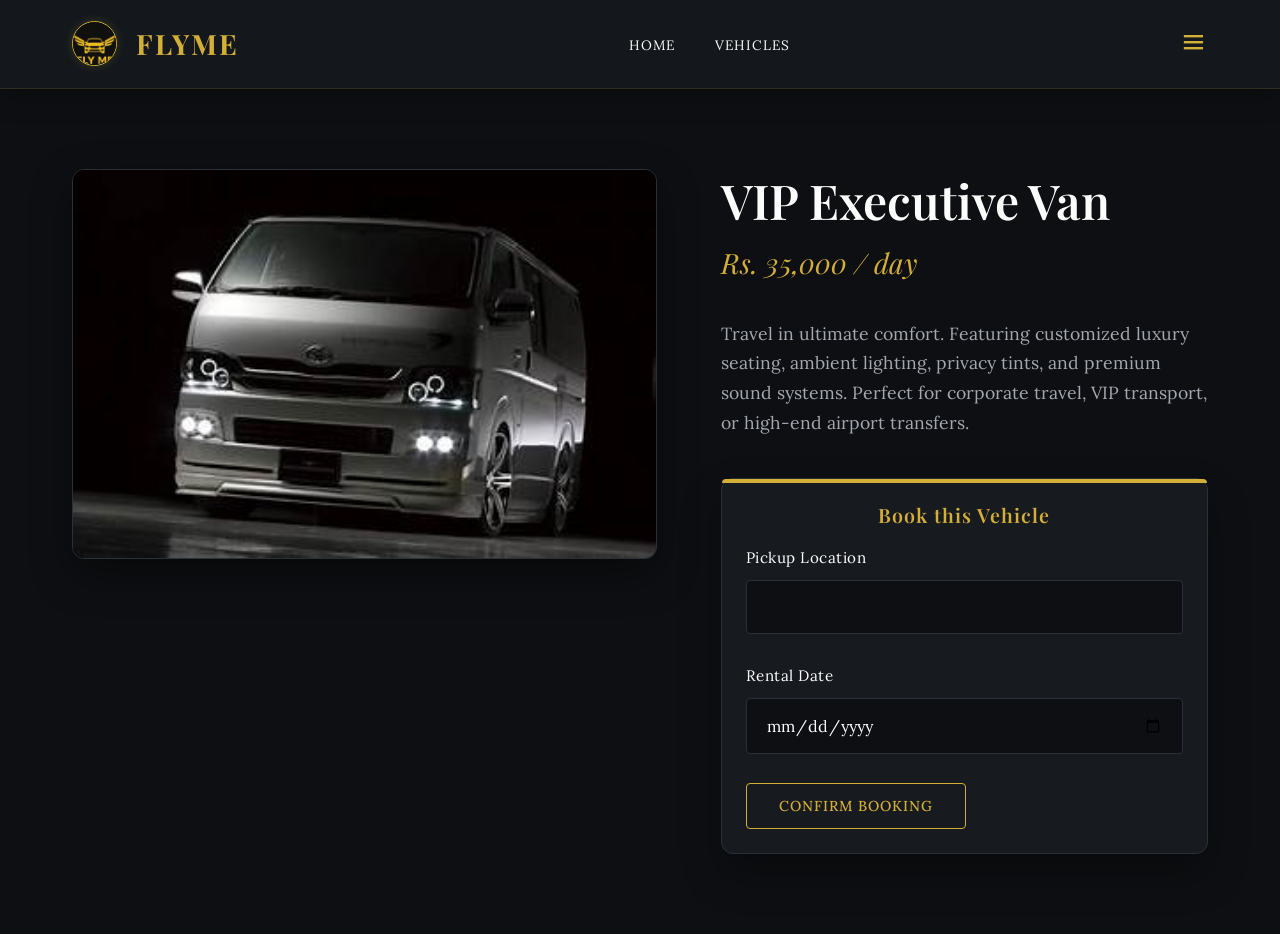
<file: frontend/vip-van.html>
<!DOCTYPE html>
<html lang="en">
<head>
  <meta charset="UTF-8" />
  <meta name="viewport" content="width=device-width, initial-scale=1.0"/>
  <title>Rent a VIP Van - FLYME</title>
  <meta name="description" content="Rent an executive VIP van from FLYME.">
  <link rel="stylesheet" href="css/style.css">
  <link href="https://unpkg.com/boxicons@2.1.4/css/boxicons.min.css" rel="stylesheet">
</head>
<body>
  <header>
    <div class="navbar">
      <a href="index.html" class="logo-container">
        <img src="New folder/julm.jpg" alt="FLYME Logo" class="logo-img">
        <div class="logo">FLYME</div>
      </a>
      <nav>
        <ul>
          <li><a href="index.html">Home</a></li>
          <li><a href="index.html#vehicles">Vehicles</a></li>
        </ul>
      </nav>
      <i class='bx bx-menu menu-icon'></i>
    </div>
  </header>

  <main>
    <div class="vehicle-details">
      <div class="vehicle-image">
        <img src="New folder/5.jpeg" alt="VIP Executive Van">
      </div>
      <div class="vehicle-info">
        <h2>VIP Executive Van</h2>
        <div class="price">Rs. 35,000 / day</div>
        <p>Travel in ultimate comfort. Featuring customized luxury seating, ambient lighting, privacy tints, and premium sound systems. Perfect for corporate travel, VIP transport, or high-end airport transfers.</p>
        
        <div class="form-container" style="padding: 1.5rem; margin: 0; max-width: 100%;">
          <h3 style="margin-bottom: 1rem; color: var(--primary-color);">Book this Vehicle</h3>
          <form id="bookingForm">
            <div class="form-group">
              <label for="pickup">Pickup Location</label>
              <input type="text" id="pickup" name="pickup" required>
            </div>
            <div class="form-group">
              <label for="date">Rental Date</label>
              <input type="date" id="date" name="date" required>
            </div>
            <button type="submit" class="btn">Confirm Booking</button>
          </form>
        </div>
      </div>
    </div>
  </main>
  
  <script src="js/project.js"></script>
</body>
</html>
</file>
<file: frontend/css/style.css>
@import url('https://fonts.googleapis.com/css2?family=Lora:ital,wght@0,400;0,500;0,600;0,700;1,400&family=Playfair+Display:ital,wght@0,400;0,500;0,600;0,700;1,400&display=swap');

:root {
  /* Premium Color Palette */
  --primary-color: #D4AF37; /* Champagne Gold */
  --primary-hover: #C5A059;
  --bg-color: #0d0f12; /* Deep Charcoal/Black */
  --bg-surface: #171a1f; /* Slightly lighter charcoal */
  --text-main: #fcfcfc;
  --text-muted: #a3a8b0;
  --border-color: #2b3038;
  --glass-bg: rgba(23, 26, 31, 0.85);
  --glass-border: rgba(212, 175, 55, 0.15);
  
  /* Typography */
  --font-heading: 'Playfair Display', serif;
  --font-body: 'Lora', serif;
  
  --transition: all 0.4s cubic-bezier(0.25, 0.46, 0.45, 0.94);
}

* {
  margin: 0;
  padding: 0;
  box-sizing: border-box;
}

body {
  background-color: var(--bg-color);
  color: var(--text-main);
  min-height: 100vh;
  display: flex;
  flex-direction: column;
  font-family: var(--font-body);
  line-height: 1.7;
  font-size: 1.05rem;
}

h1, h2, h3, h4, h5, h6 {
  font-family: var(--font-heading);
  font-weight: 600;
  line-height: 1.3;
  color: var(--text-main);
}

/* Header & Nav */
header {
  background: var(--glass-bg);
  backdrop-filter: blur(15px);
  -webkit-backdrop-filter: blur(15px);
  border-bottom: 1px solid var(--glass-border);
  position: sticky;
  top: 0;
  z-index: 1000;
  box-shadow: 0 4px 30px rgba(0, 0, 0, 0.3);
}

.navbar {
  max-width: 1200px;
  margin: 0 auto;
  padding: 1.25rem 2rem;
  display: flex;
  justify-content: space-between;
  align-items: center;
}

.logo-container {
  display: flex;
  align-items: center;
  gap: 1.2rem;
  text-decoration: none;
}

.logo-img {
  width: 45px;
  height: 45px;
  border-radius: 50%;
  object-fit: cover;
  border: 1.5px solid var(--primary-color);
  box-shadow: 0 0 10px rgba(212, 175, 55, 0.2);
}

.logo {
  font-size: 1.75rem;
  font-weight: 700;
  font-family: var(--font-heading);
  color: var(--primary-color);
  letter-spacing: 2px;
  text-transform: uppercase;
}

nav ul {
  display: flex;
  gap: 2.5rem;
  list-style: none;
}

nav a {
  color: var(--text-main);
  text-decoration: none;
  font-weight: 400;
  text-transform: uppercase;
  letter-spacing: 1px;
  font-size: 0.85rem;
  transition: var(--transition);
  position: relative;
  padding-bottom: 4px;
}

nav a::after {
  content: '';
  position: absolute;
  width: 0;
  height: 1px;
  bottom: 0;
  left: 0;
  background-color: var(--primary-color);
  transition: var(--transition);
}

nav a:hover {
  color: var(--primary-color);
}

nav a:hover::after {
  width: 100%;
}

.menu-icon {
  display: none;
  font-size: 1.8rem;
  cursor: pointer;
  color: var(--primary-color);
}

/* Hero Section */
.hero {
  text-align: center;
  padding: 8rem 2rem;
  background: linear-gradient(to bottom, rgba(13, 15, 18, 0.7), var(--bg-color)), url('../New folder/rolls-royce-spectre-3840x2160-10566.jpg') center/cover no-repeat;
  display: flex;
  flex-direction: column;
  justify-content: center;
  align-items: center;
  min-height: 70vh;
}

.hero h1 {
  font-size: 4rem;
  margin-bottom: 1.5rem;
  font-weight: 600;
  letter-spacing: 1px;
  text-shadow: 0 4px 20px rgba(0, 0, 0, 0.8);
}

.hero .highlight {
  color: var(--primary-color);
  font-style: italic;
}

.hero p {
  font-size: 1.25rem;
  color: var(--text-main);
  max-width: 650px;
  margin: 0 auto;
  font-weight: 300;
  text-shadow: 0 2px 10px rgba(0, 0, 0, 0.8);
  letter-spacing: 0.5px;
}

/* Main Content */
main {
  flex: 1;
  max-width: 1200px;
  margin: 0 auto;
  padding: 5rem 2rem;
  width: 100%;
}

.section-title {
  font-size: 2.75rem;
  margin-bottom: 3rem;
  text-align: center;
  position: relative;
  letter-spacing: 1.5px;
}

.section-title::after {
  content: '';
  display: block;
  width: 50px;
  height: 2px;
  background: var(--primary-color);
  margin: 15px auto 0;
}

/* Vehicle Grid */
.events {
  display: grid;
  grid-template-columns: repeat(auto-fill, minmax(300px, 1fr));
  gap: 2.5rem;
}

.event {
  background: var(--bg-surface);
  border-radius: 12px;
  overflow: hidden;
  border: 1px solid var(--border-color);
  transition: var(--transition);
  cursor: pointer;
  display: flex;
  flex-direction: column;
  text-decoration: none;
  box-shadow: 0 10px 30px rgba(0, 0, 0, 0.2);
}

.event:hover {
  transform: translateY(-8px);
  box-shadow: 0 20px 40px rgba(0, 0, 0, 0.5);
  border-color: var(--primary-color);
}

.event img {
  width: 100%;
  height: 220px;
  object-fit: cover;
  transition: transform 0.6s cubic-bezier(0.25, 0.46, 0.45, 0.94);
}

.event:hover img {
  transform: scale(1.08);
}

.event-content {
  padding: 2rem 1.5rem;
  text-align: center;
  display: flex;
  flex-direction: column;
  align-items: center;
}

.event-content p {
  font-family: var(--font-heading);
  font-size: 1.5rem;
  color: var(--primary-color);
  margin-bottom: 1.5rem;
  font-weight: 500;
}

.btn {
  display: inline-block;
  background: transparent;
  color: var(--primary-color);
  padding: 0.8rem 2rem;
  border-radius: 4px;
  text-decoration: none;
  font-weight: 500;
  font-size: 0.9rem;
  letter-spacing: 1px;
  text-transform: uppercase;
  transition: var(--transition);
  border: 1px solid var(--primary-color);
  cursor: pointer;
  font-family: var(--font-body);
}

.btn:hover {
  background: var(--primary-color);
  color: var(--bg-color);
  box-shadow: 0 0 15px rgba(212, 175, 55, 0.4);
}

/* Forms (Login/Booking) */
.form-container {
  max-width: 480px;
  margin: 0 auto;
  background: var(--bg-surface);
  padding: 3.5rem 3rem;
  border-radius: 12px;
  border: 1px solid var(--border-color);
  box-shadow: 0 20px 40px rgba(0, 0, 0, 0.3);
  position: relative;
}

.form-container::before {
  content: '';
  position: absolute;
  top: 0;
  left: 0;
  width: 100%;
  height: 4px;
  background: var(--primary-color);
  border-top-left-radius: 12px;
  border-top-right-radius: 12px;
}

.form-container h1, .form-container h3 {
  text-align: center;
  margin-bottom: 2.5rem;
  color: var(--primary-color);
  letter-spacing: 1px;
}

.form-group {
  margin-bottom: 1.8rem;
}

.form-group label {
  display: block;
  margin-bottom: 0.6rem;
  color: var(--text-main);
  font-size: 0.95rem;
  letter-spacing: 0.5px;
}

.form-group input, .form-group select, .form-group textarea {
  width: 100%;
  padding: 1rem 1.2rem;
  background: var(--bg-color);
  border: 1px solid var(--border-color);
  border-radius: 4px;
  color: var(--text-main);
  font-family: var(--font-body);
  font-size: 1rem;
  transition: var(--transition);
}

.form-group input:focus, .form-group select:focus, .form-group textarea:focus {
  outline: none;
  border-color: var(--primary-color);
  box-shadow: 0 0 0 1px var(--primary-color);
  background: rgba(212, 175, 55, 0.02);
}

.form-links {
  margin-top: 2rem;
  text-align: center;
  font-size: 0.95rem;
}

.form-links a {
  color: var(--primary-color);
  text-decoration: none;
  font-weight: 500;
  transition: var(--transition);
}

.form-links a:hover {
  text-decoration: underline;
  text-shadow: 0 0 8px rgba(212, 175, 55, 0.4);
}

/* Vehicle Details Page */
.vehicle-details {
  display: grid;
  grid-template-columns: 1.2fr 1fr;
  gap: 4rem;
  align-items: start;
}

.vehicle-image img {
  width: 100%;
  border-radius: 12px;
  box-shadow: 0 15px 40px rgba(0, 0, 0, 0.4);
  border: 1px solid var(--border-color);
}

.vehicle-info h2 {
  font-size: 3rem;
  color: var(--text-main);
  margin-bottom: 0.5rem;
}

.vehicle-info .price {
  font-size: 1.75rem;
  font-weight: 400;
  color: var(--primary-color);
  margin-bottom: 2rem;
  font-family: var(--font-heading);
  font-style: italic;
}

.vehicle-info p {
  color: var(--text-muted);
  font-size: 1.1rem;
  margin-bottom: 2.5rem;
}

/* Footer */
footer {
  background: var(--bg-surface);
  border-top: 1px solid var(--border-color);
  padding: 4rem 2rem 2rem;
  text-align: center;
}

.footer-content h3 {
  font-family: var(--font-heading);
  color: var(--primary-color);
  font-size: 2rem;
  margin-bottom: 1.5rem;
  letter-spacing: 2px;
  text-transform: uppercase;
}

.footer-content p {
  color: var(--text-muted);
  max-width: 400px;
  margin: 0 auto;
}

.socials {
  display: flex;
  justify-content: center;
  gap: 2rem;
  margin: 2.5rem 0;
  list-style: none;
}

.socials a {
  color: var(--text-muted);
  font-size: 1.5rem;
  transition: var(--transition);
  display: inline-flex;
  align-items: center;
  justify-content: center;
  width: 45px;
  height: 45px;
  border-radius: 50%;
  border: 1px solid var(--border-color);
}

.socials a:hover {
  color: var(--bg-color);
  background: var(--primary-color);
  border-color: var(--primary-color);
  transform: translateY(-5px);
  box-shadow: 0 5px 15px rgba(212, 175, 55, 0.3);
}

.footer-bottom {
  color: var(--text-muted);
  font-size: 0.9rem;
  margin-top: 3rem;
  padding-top: 2rem;
  border-top: 1px solid var(--border-color);
}

/* Responsive */
@media (max-width: 992px) {
  .vehicle-details {
    grid-template-columns: 1fr;
    gap: 3rem;
  }
}

@media (max-width: 768px) {
  .navbar {
    padding: 1rem 1.5rem;
  }
  
  .navbar ul {
    display: none;
    flex-direction: column;
    position: absolute;
    top: 100%;
    left: 0;
    width: 100%;
    background: var(--bg-surface);
    padding: 2rem;
    border-bottom: 1px solid var(--primary-color);
    box-shadow: 0 10px 20px rgba(0, 0, 0, 0.5);
    gap: 1.5rem;
  }
  
  .navbar ul.active {
    display: flex;
  }

  .menu-icon {
    display: block;
  }

  .hero {
    padding: 6rem 1.5rem;
  }

  .hero h1 {
    font-size: 2.75rem;
  }
  
  .section-title {
    font-size: 2.25rem;
  }
  
  main {
    padding: 3rem 1.5rem;
  }
  
  .form-container {
    padding: 2.5rem 1.5rem;
  }
  
  .vehicle-info h2 {
    font-size: 2.25rem;
  }
}
</file>
